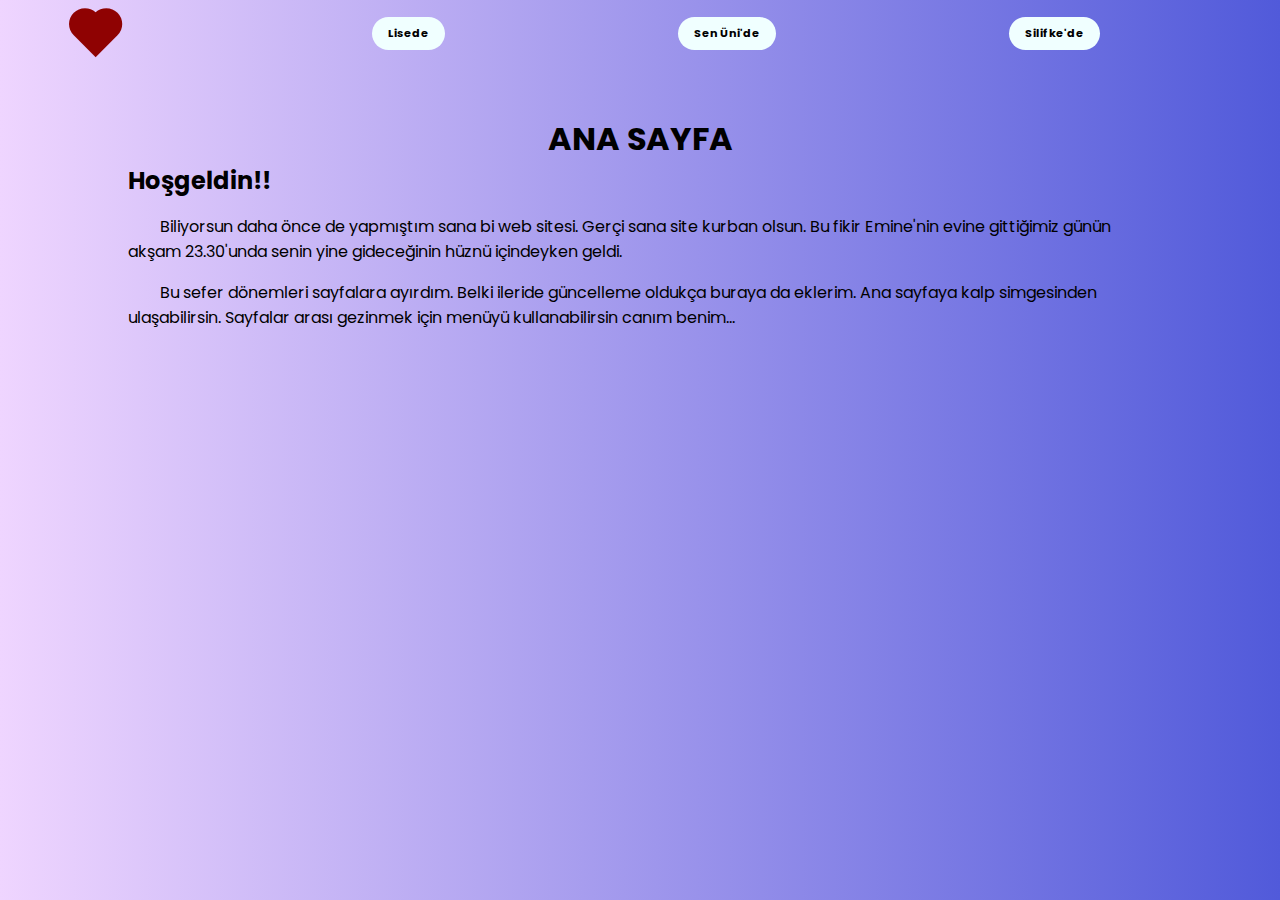
<file: index.html>
<!DOCTYPE html>
<html lang="en">

<head>
    <meta charset="UTF-8">
    <meta name="viewport" content="width=device-width, initial-scale=1.0">
    <title>Hicran Abla'm</title>
    <link rel="stylesheet" href="style.css">
    <link href='https://unpkg.com/boxicons@2.1.4/css/boxicons.min.css' rel='stylesheet'>
</head>

<body>
    <div class="navbar">
        <a href="index.html"><i class="bx bxs-heart"></i></a>
        <div id="links" class="links">
            <a href="lisede.html" class="menu-li">Lisede</a>
            <a href="unide.html" class="menu-li">Sen Üni'de</a>
            <a href="silifkede.html" class="menu-li">Silifke'de</a>
        </div>
    </div>

    <div class="container">
        <h1 class="page-info">ANA SAYFA</h1>
        <h2>Hoşgeldin!!</h2>
        <p class="index-p">Biliyorsun daha önce de yapmıştım sana bi web sitesi. Gerçi sana site kurban olsun. Bu fikir
            Emine'nin evine
            gittiğimiz günün akşam 23.30'unda senin yine gideceğinin hüznü içindeyken geldi.</p>
        <p class="index-p">Bu sefer dönemleri sayfalara ayırdım. Belki ileride güncelleme oldukça buraya da eklerim. Ana
            sayfaya kalp
            simgesinden ulaşabilirsin. Sayfalar arası gezinmek için menüyü kullanabilirsin canım benim...</p>
    </div>
</body>

</html>
</file>
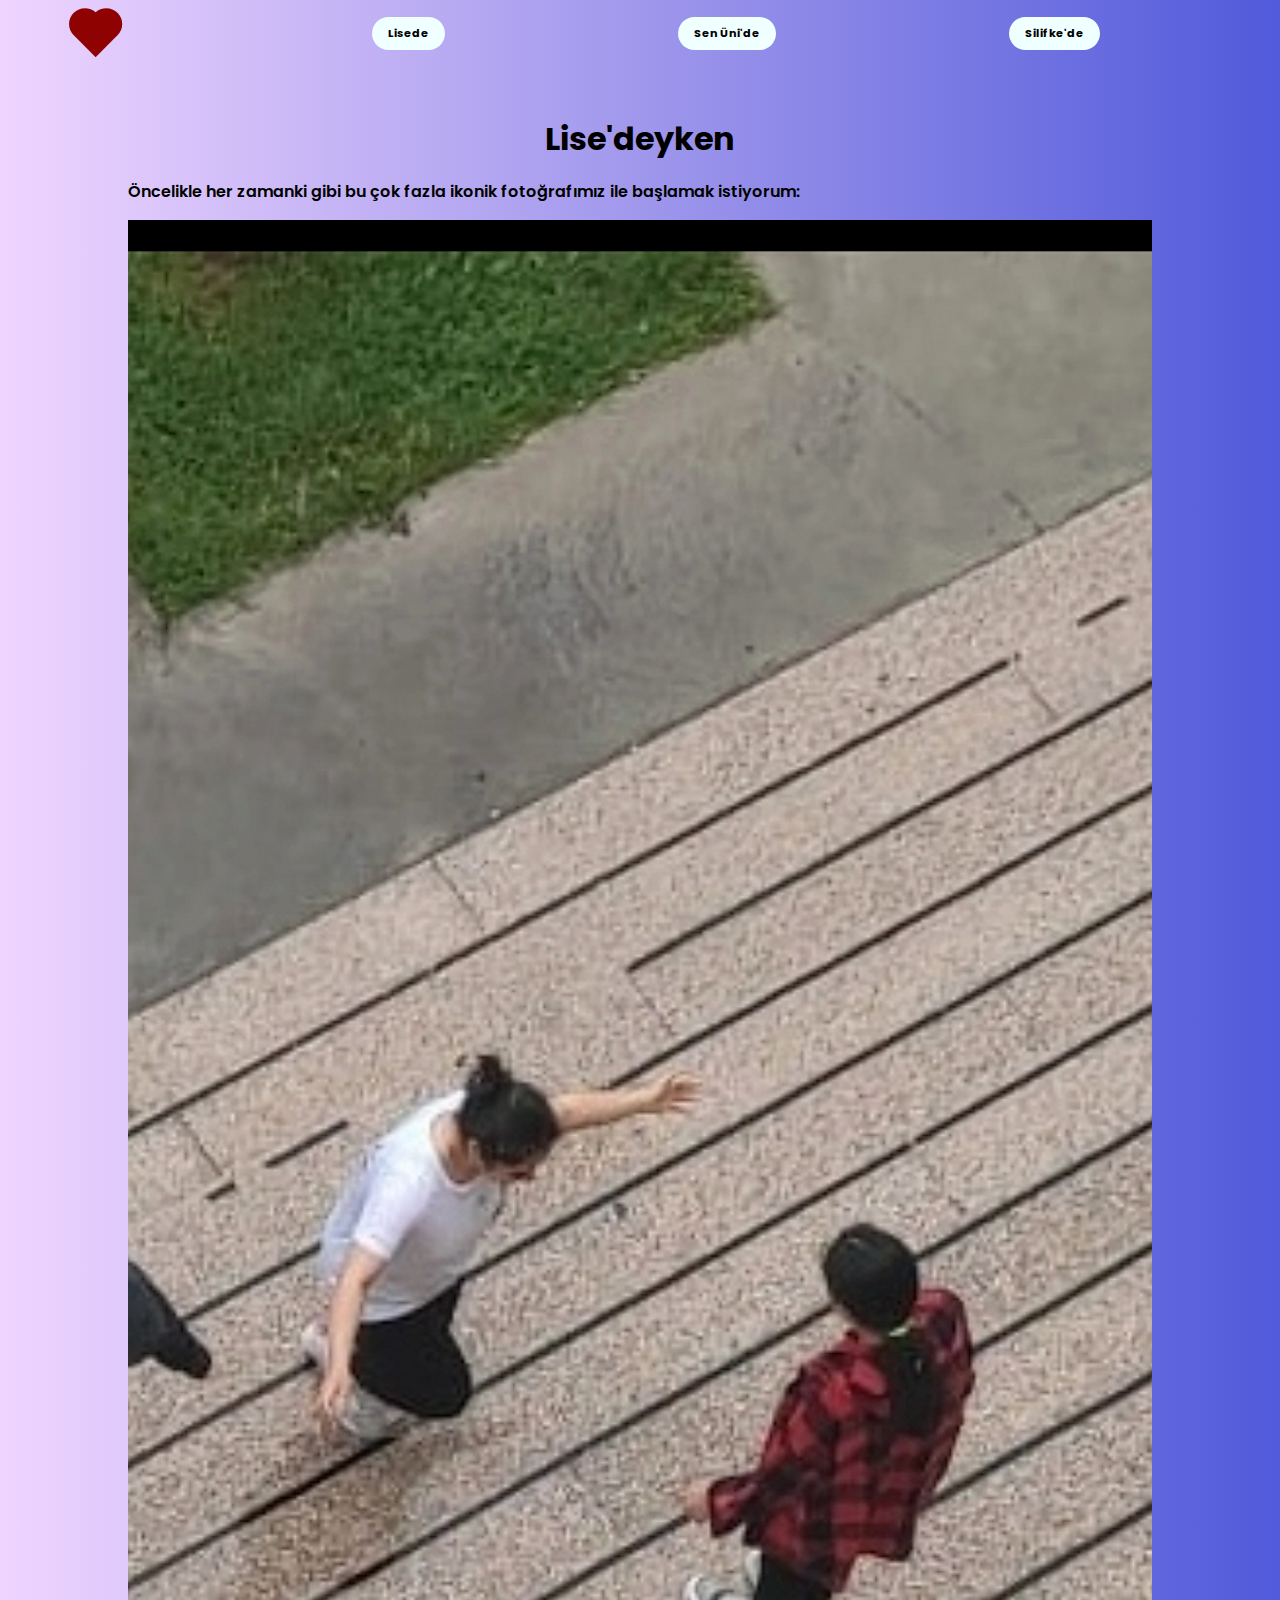
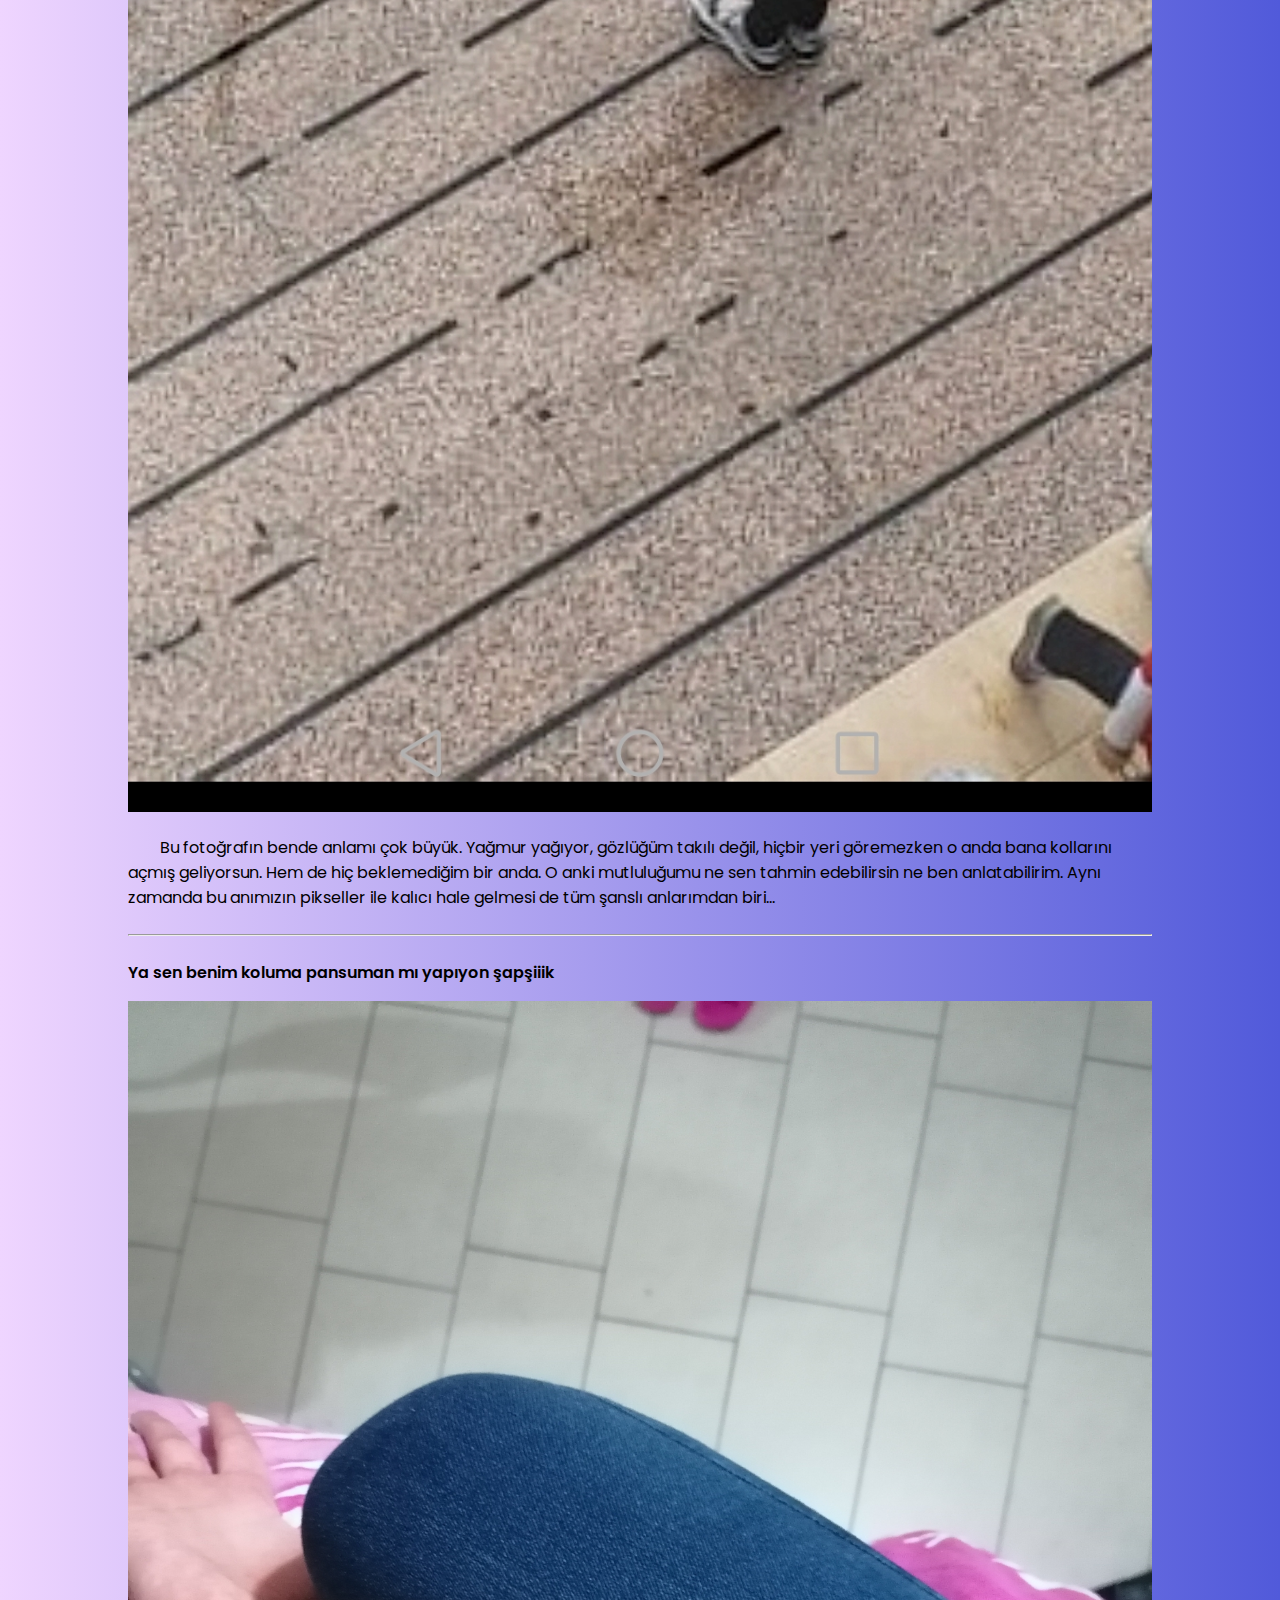
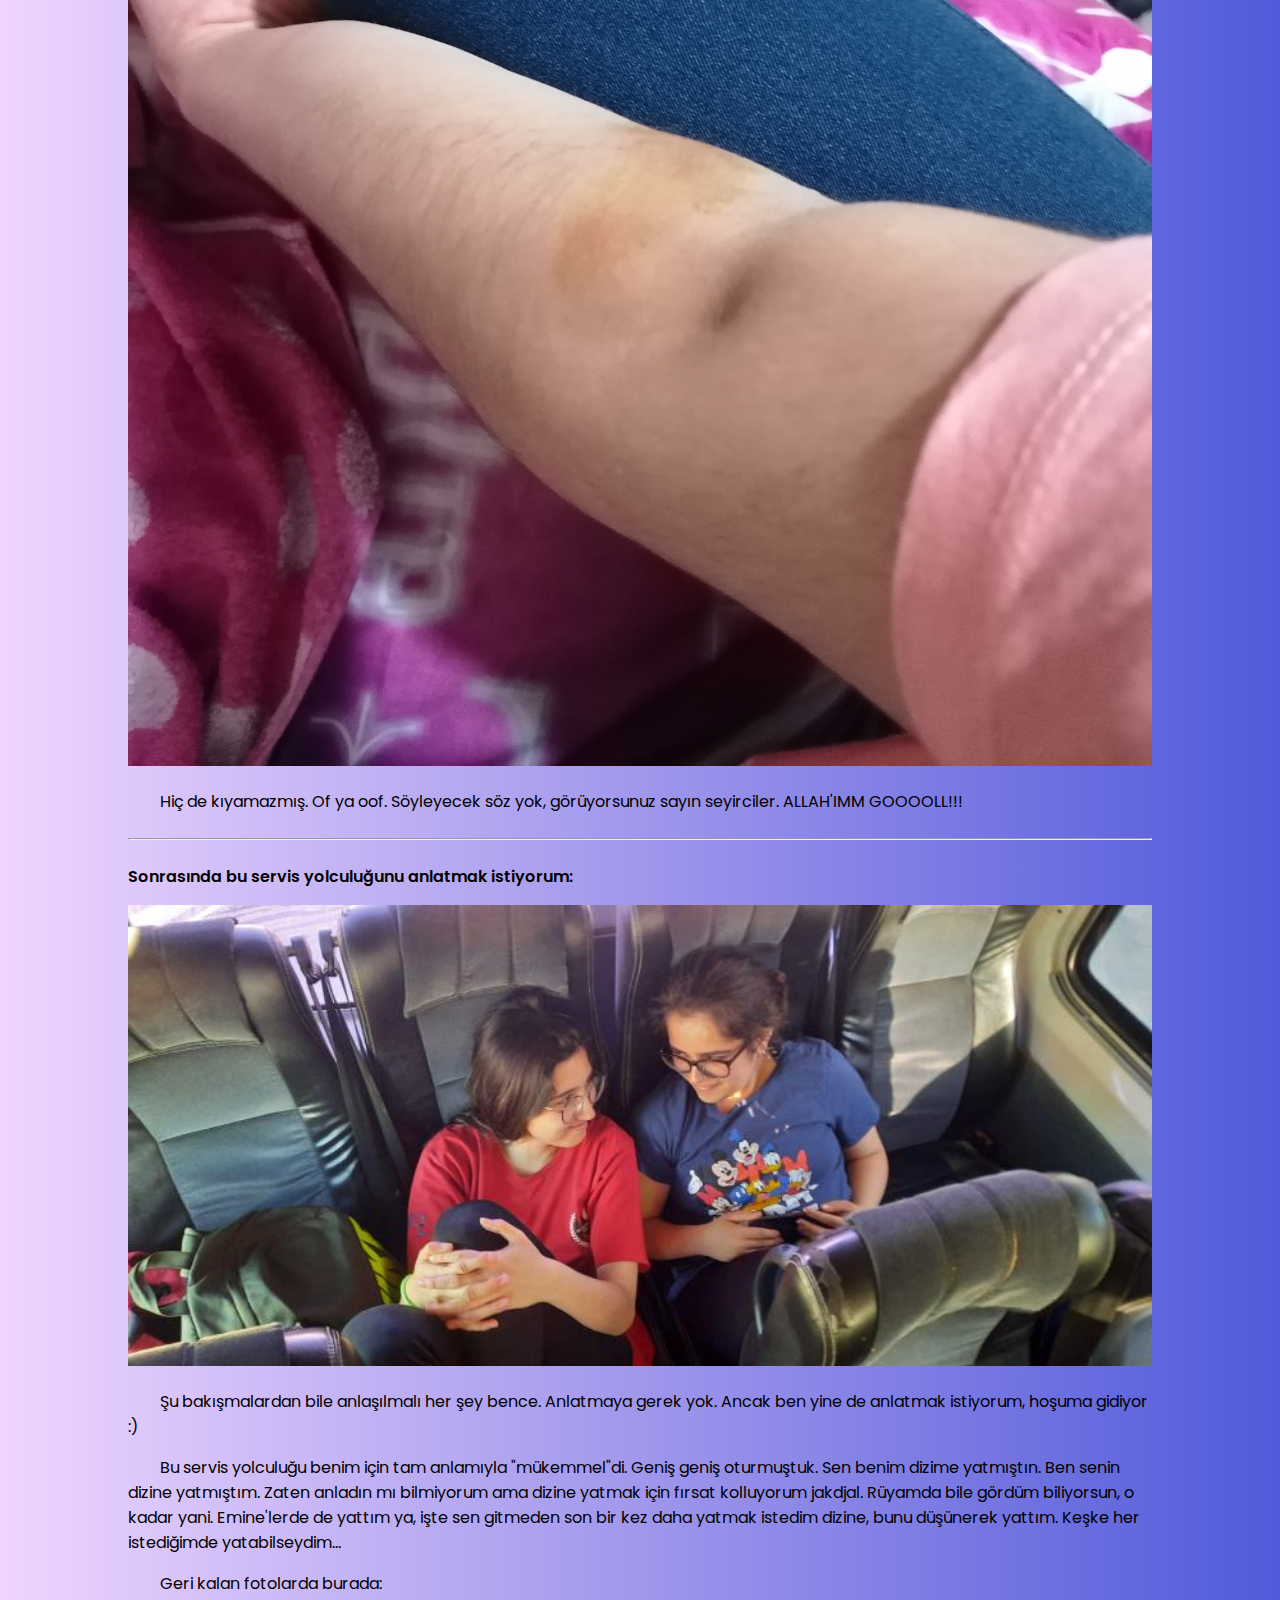
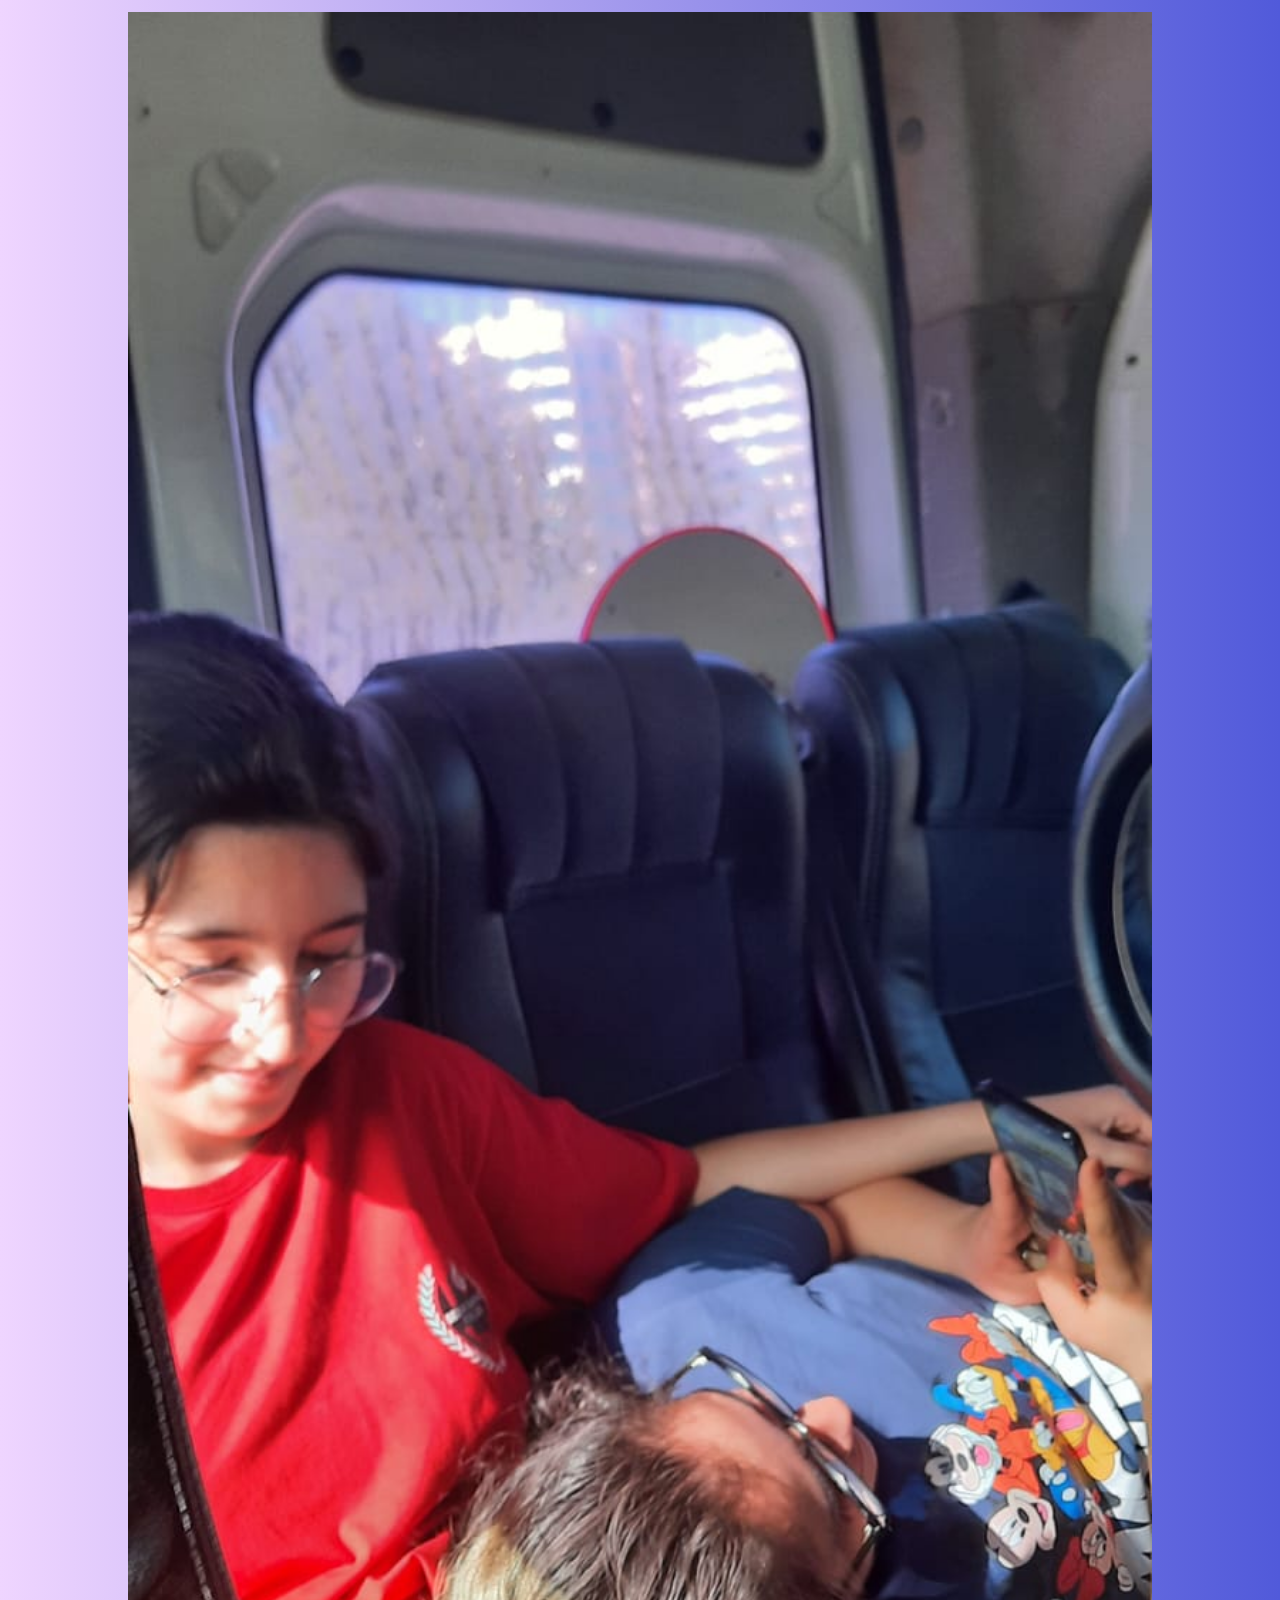
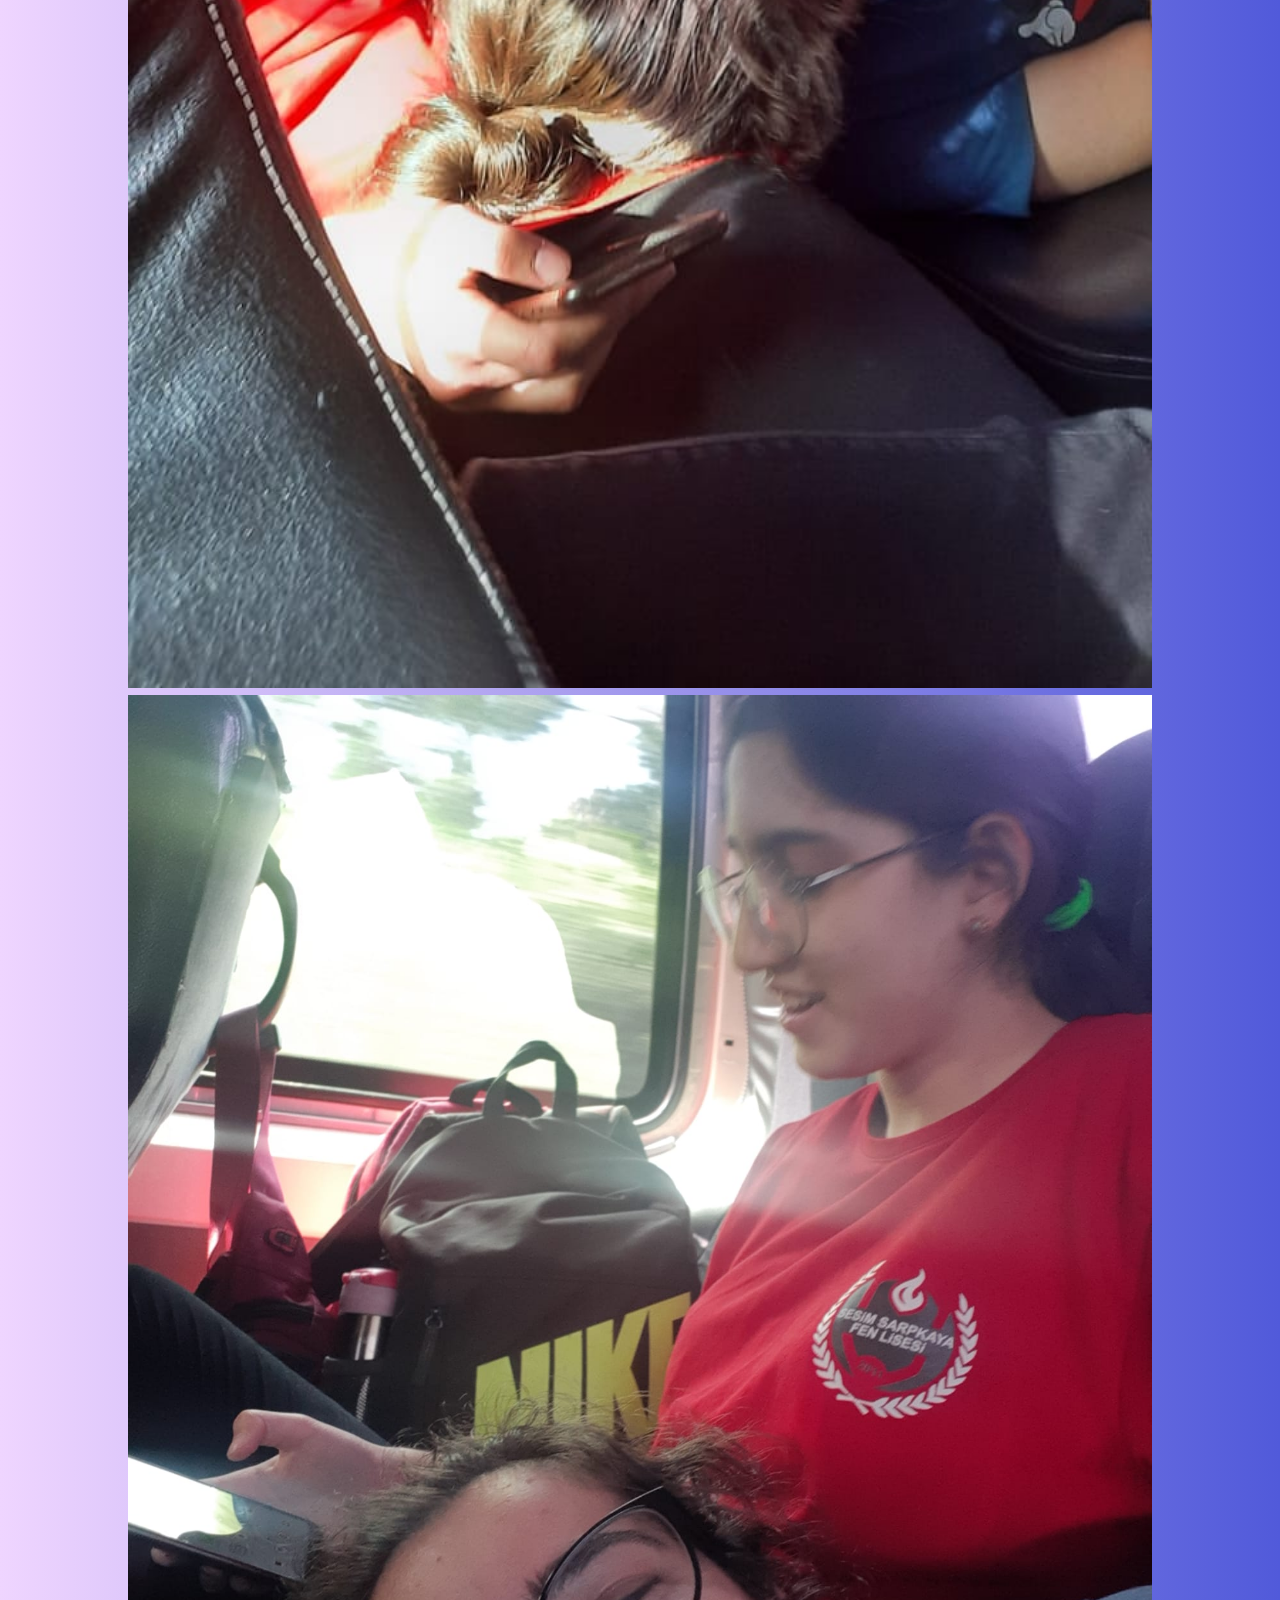
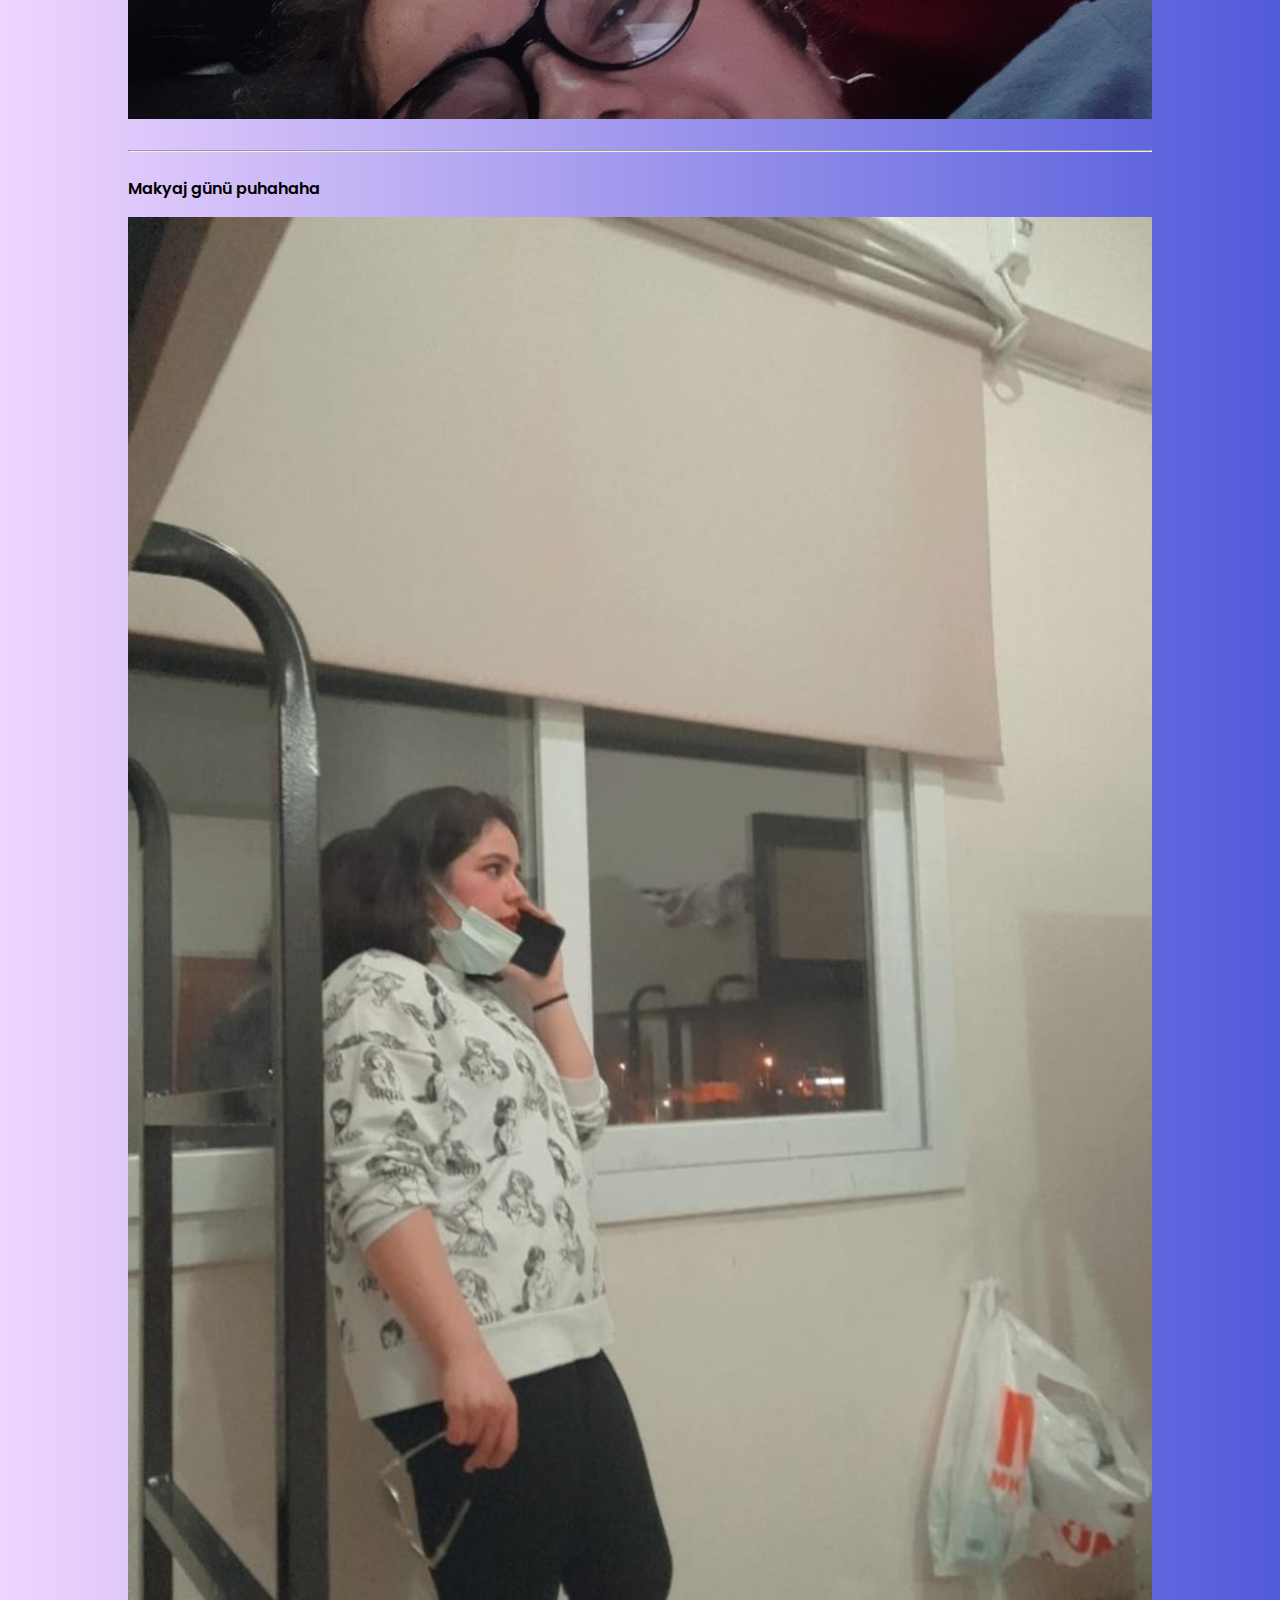
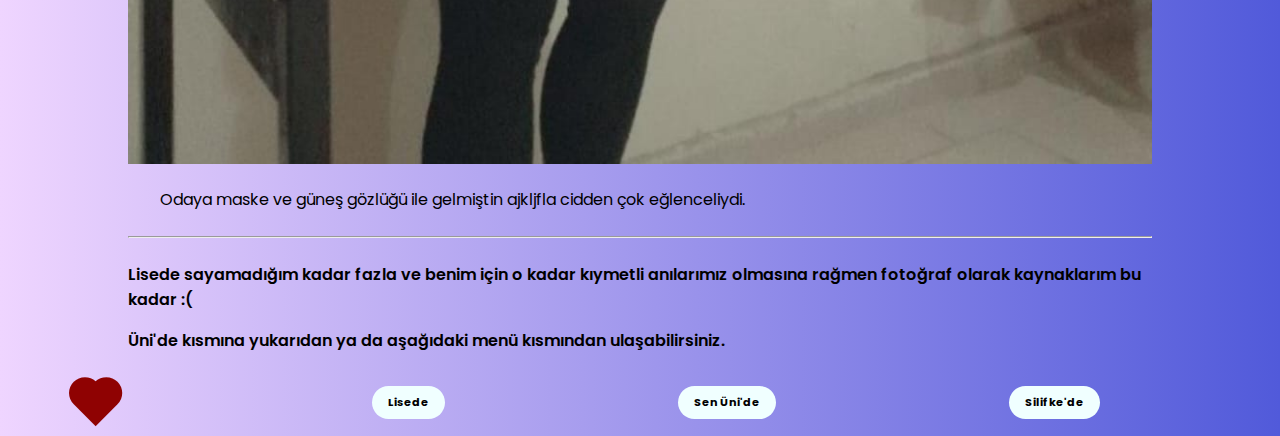
<file: lisede.html>
<!DOCTYPE html>
<html lang="en">

<head>
    <meta charset="UTF-8">
    <meta name="viewport" content="width=device-width, initial-scale=1.0">
    <title>Hicran Abla'm</title>
    <link rel="stylesheet" href="style.css">
    <link href='https://unpkg.com/boxicons@2.1.4/css/boxicons.min.css' rel='stylesheet'>
</head>

<body>
    <div class="navbar">
        <a href="index.html"><i class="bx bxs-heart"></i></a>
        <div id="links" class="links">
            <a href="lisede.html" class="menu-li">Lisede</a>
            <a href="unide.html" class="menu-li">Sen Üni'de</a>
            <a href="silifkede.html" class="menu-li">Silifke'de</a>
        </div>
    </div>
    <div class="container">
        <h1 class="page-info">Lise'deyken</h1>
        <p class="txt">Öncelikle her zamanki gibi bu çok fazla ikonik fotoğrafımız ile başlamak istiyorum: </p>
        <img src="images/lisede/merdiven.jpg">
        <p class="exp">Bu fotoğrafın bende anlamı çok büyük. Yağmur yağıyor, gözlüğüm takılı değil, hiçbir yeri
            göremezken o anda bana kollarını açmış geliyorsun. Hem de hiç beklemediğim bir anda. O anki mutluluğumu ne
            sen tahmin edebilirsin ne ben anlatabilirim. Aynı zamanda bu
            anımızın pikseller ile kalıcı hale gelmesi de tüm şanslı anlarımdan biri...</p>
        <hr>
        <p class="txt">Ya sen benim koluma pansuman mı yapıyon şapşiiik</p>
        <img src="images/lisede/pansuman.jpg">
        <p class="exp">Hiç de kıyamazmış. Of ya oof. Söyleyecek söz yok, görüyorsunuz sayın seyirciler. ALLAH'IMM
            GOOOOLL!!!</p>
        <hr>
        <p class="txt">Sonrasında bu servis yolculuğunu anlatmak istiyorum: </p>
        <img src="images/lisede/bakisma-servis.jpg" alt="">
        <p class="exp">Şu bakışmalardan bile anlaşılmalı her şey bence. Anlatmaya gerek yok. Ancak ben yine de anlatmak
            istiyorum, hoşuma gidiyor :)</p>
        <p class="exp">Bu servis yolculuğu benim için tam anlamıyla "mükemmel"di. Geniş geniş oturmuştuk. Sen benim
            dizime yatmıştın. Ben senin dizine yatmıştım. Zaten anladın mı bilmiyorum ama dizine yatmak için fırsat
            kolluyorum jakdjal. Rüyamda bile gördüm biliyorsun, o kadar yani. Emine'lerde de yattım ya, işte sen
            gitmeden
            son bir kez daha yatmak istedim dizine, bunu düşünerek yattım. Keşke her istediğimde yatabilseydim...</p>
        <p class="exp">Geri kalan fotolarda burada:</p>
        <img src="images/lisede/servis1.jpg">
        <img src="images/lisede/servis2.jpg">
        <hr>
        <p class="txt">Makyaj günü puhahaha</p>
        <img src="images/lisede/makyaj.jpg">
        <p class="exp">Odaya maske ve güneş gözlüğü ile gelmiştin ajkljfla cidden çok eğlenceliydi.</p>
        <hr>
        <p class="txt">Lisede sayamadığım kadar fazla ve benim için o kadar kıymetli anılarımız olmasına rağmen fotoğraf
            olarak kaynaklarım bu kadar :( </p>
        <p class="txt">Üni'de kısmına yukarıdan ya da aşağıdaki menü kısmından ulaşabilirsiniz.</p>
    </div>
    <div class="navbar">
        <a href="index.html"><i class="bx bxs-heart"></i></a>
        <div id="links" class="links">
            <a href="lisede.html" class="menu-li">Lisede</a>
            <a href="unide.html" class="menu-li">Sen Üni'de</a>
            <a href="silifkede.html" class="menu-li">Silifke'de</a>
        </div>
    </div>
</body>

</html>
</file>
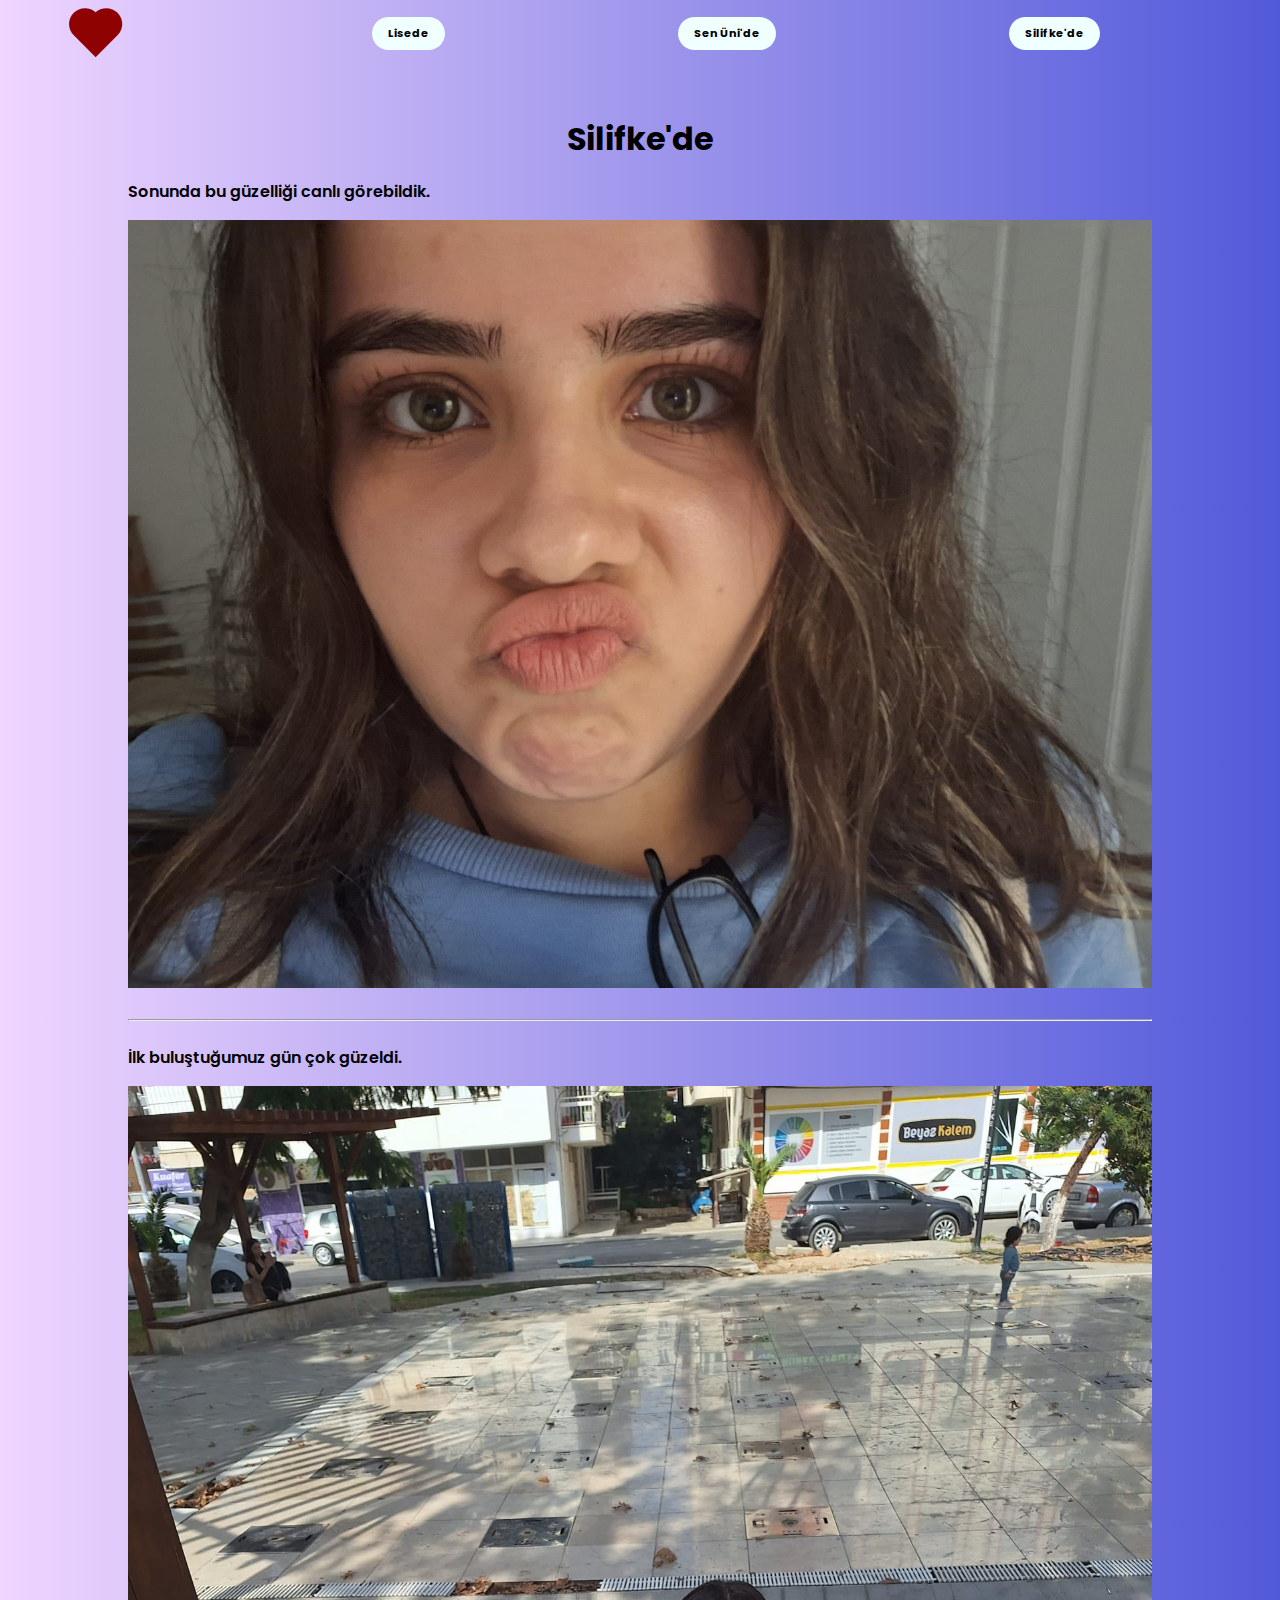
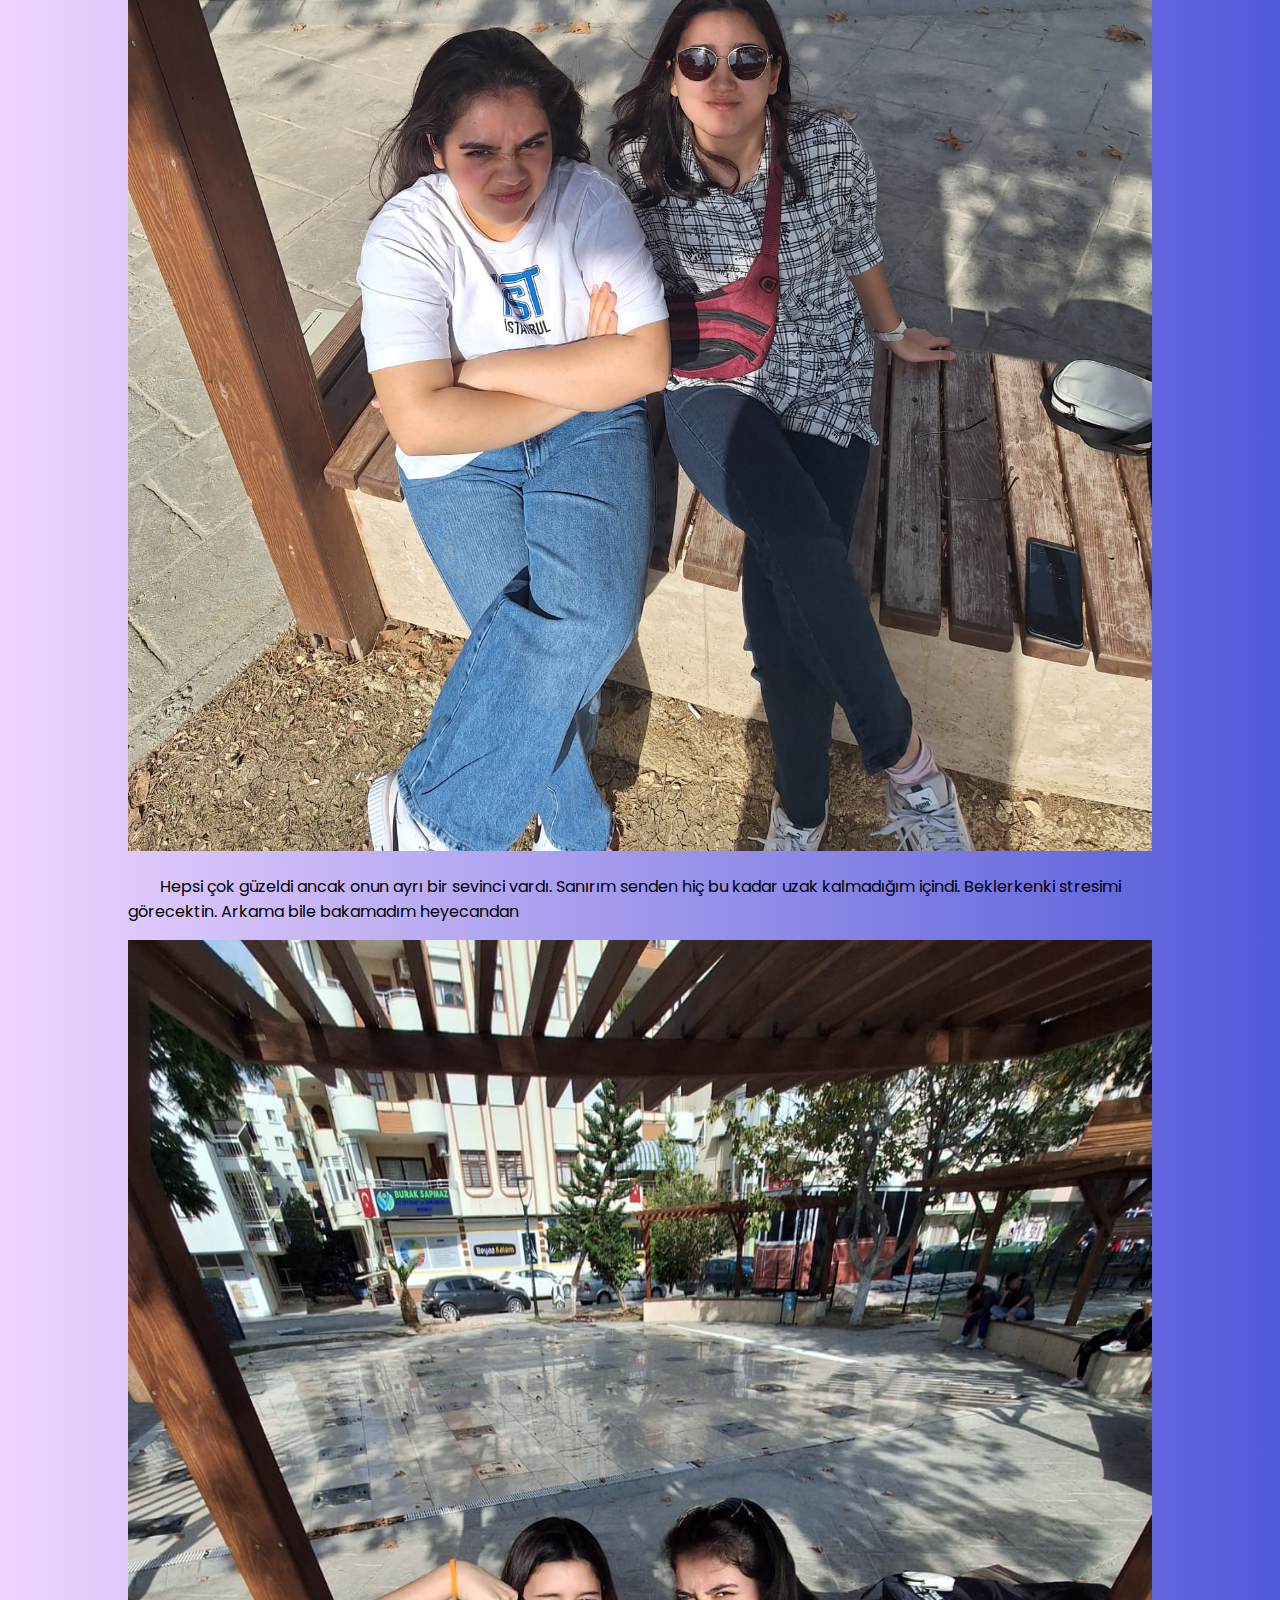
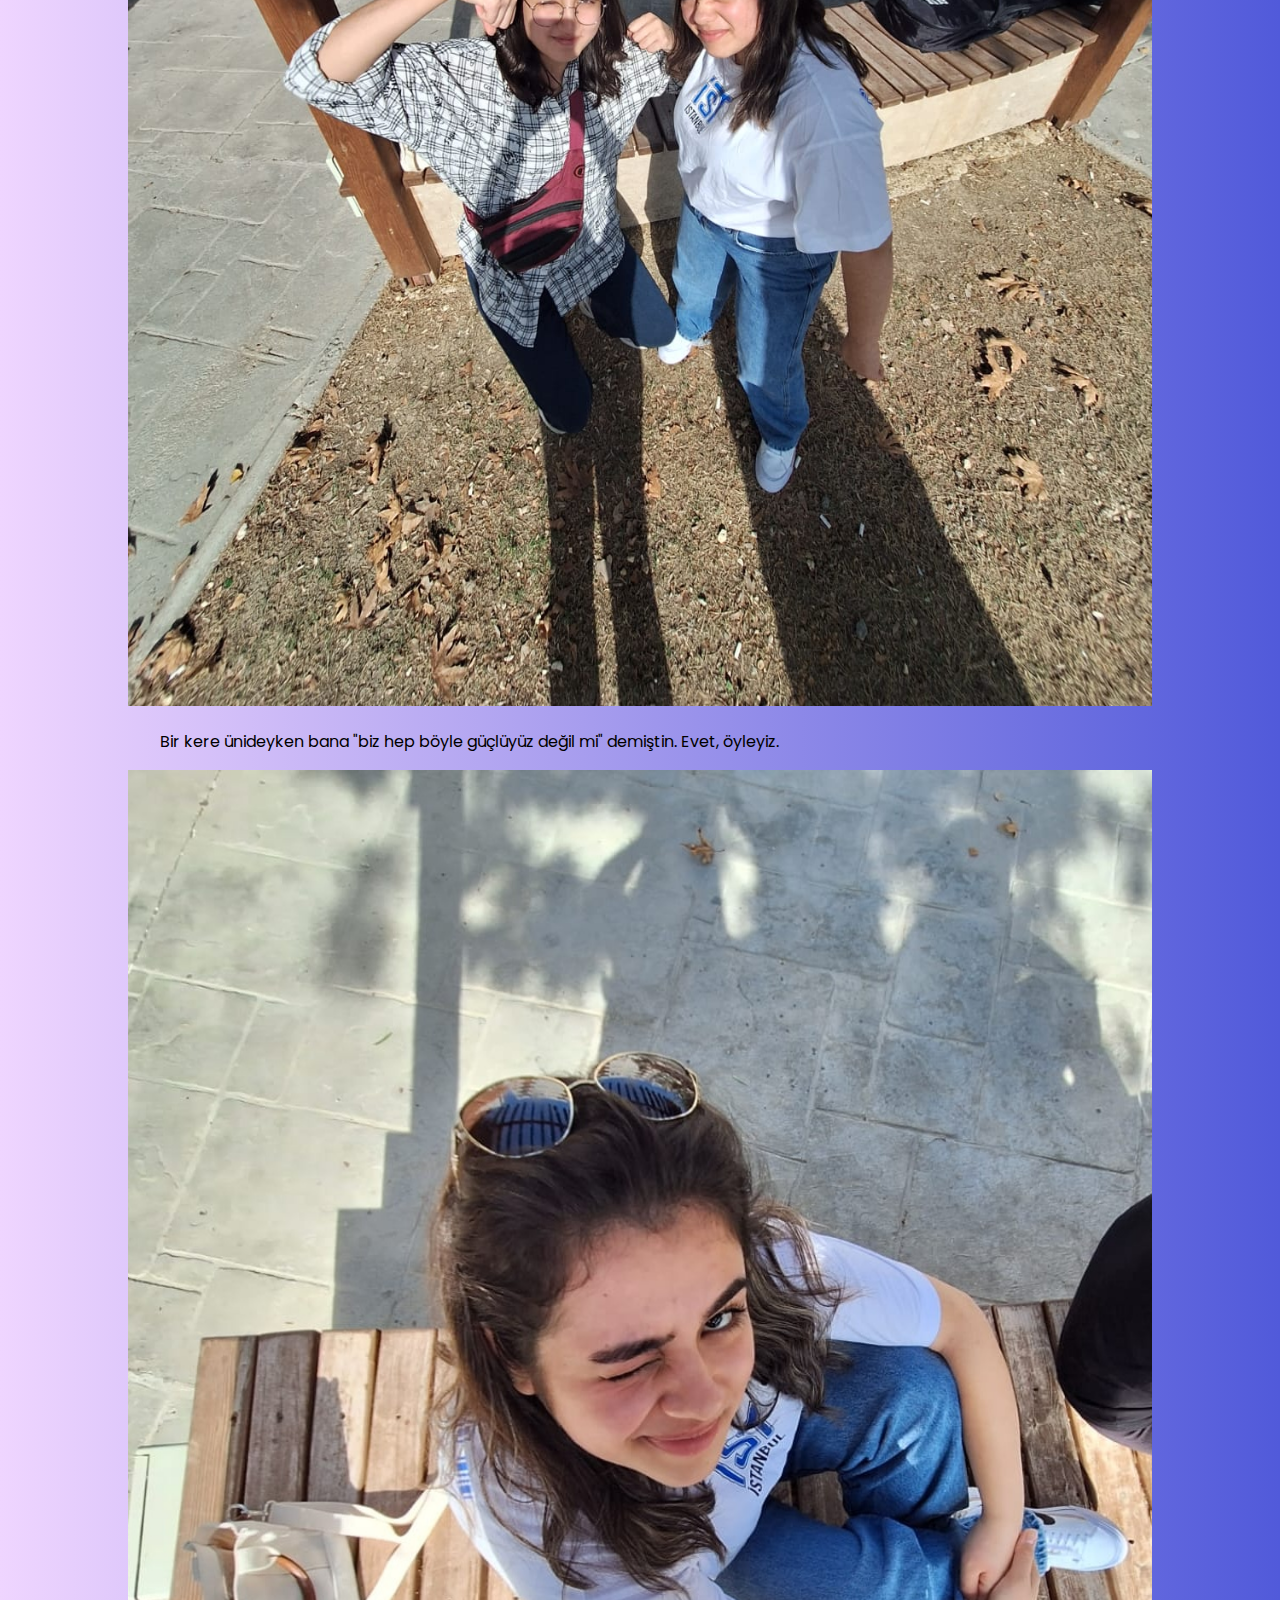
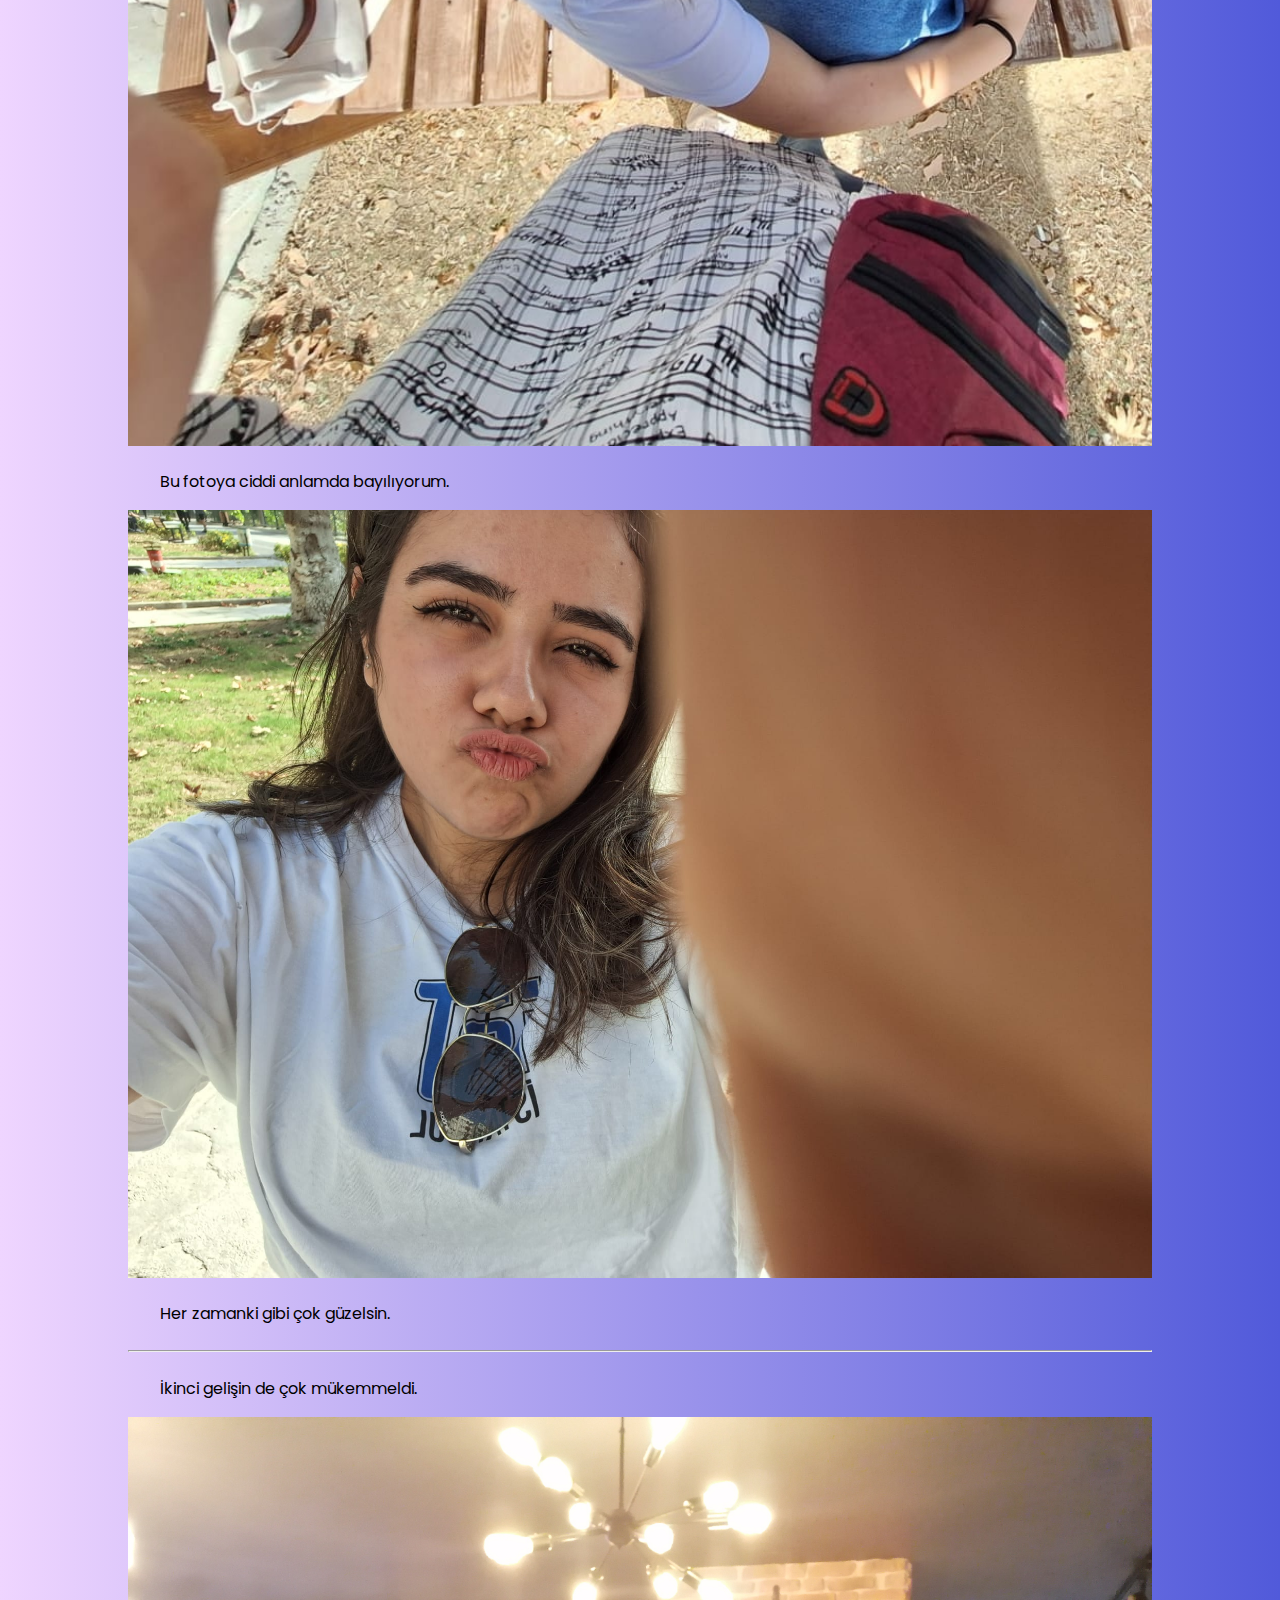
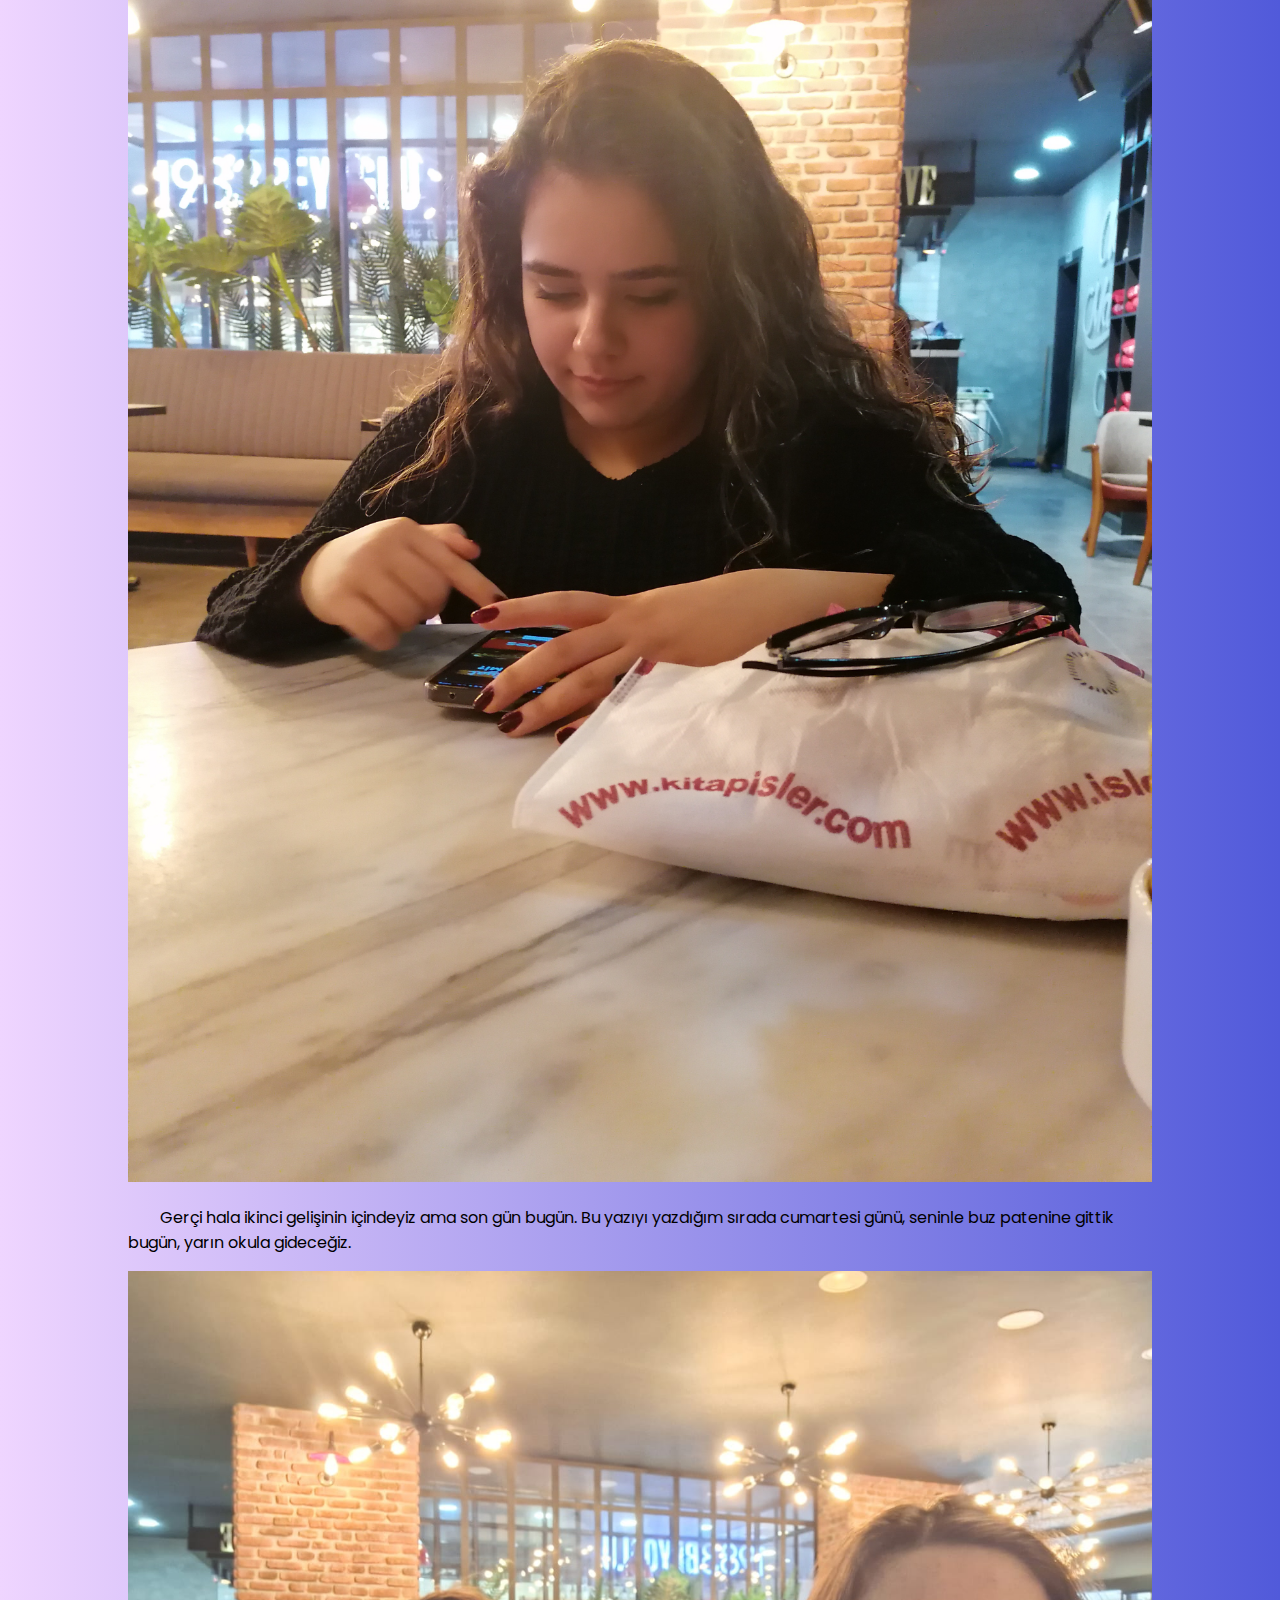
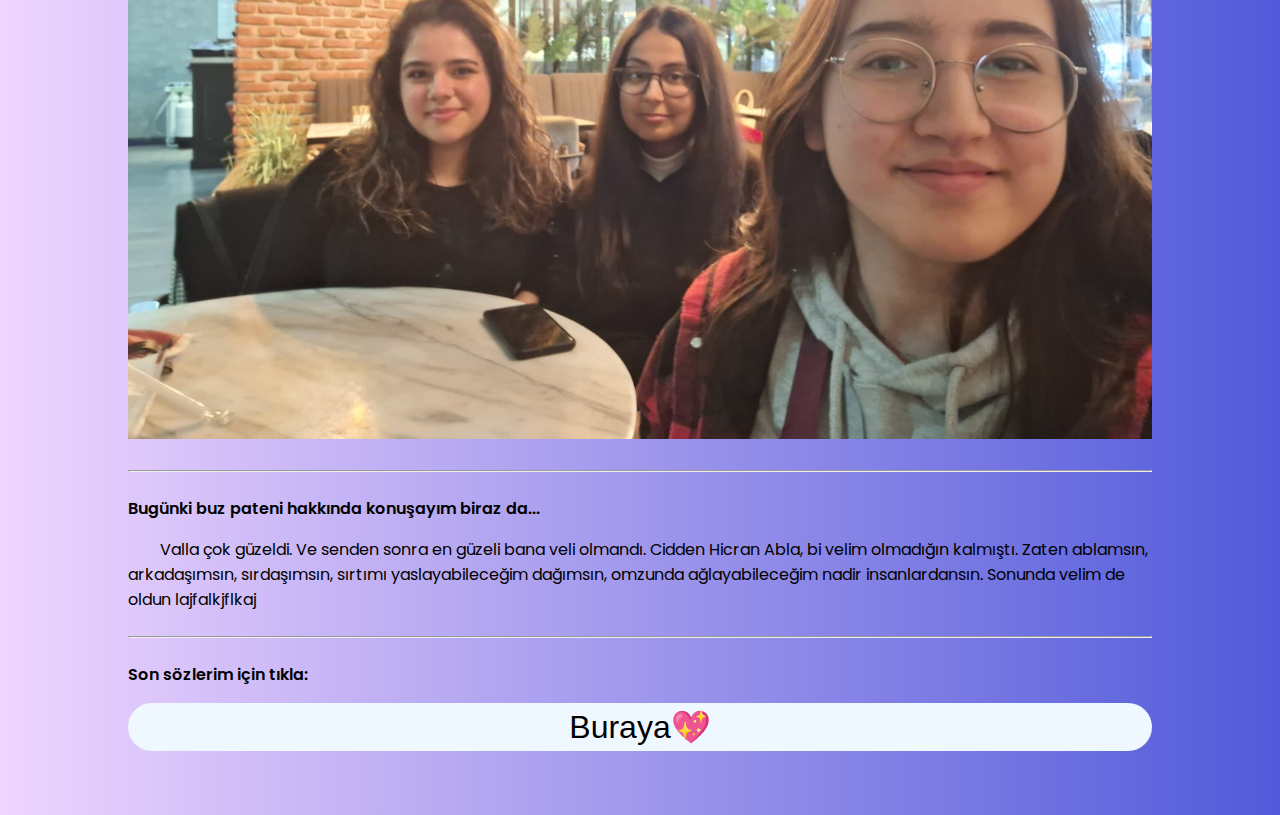
<file: silifkede.html>
<!DOCTYPE html>
<html lang="en">

<head>
    <meta charset="UTF-8">
    <meta name="viewport" content="width=device-width, initial-scale=1.0">
    <title>Hicran Abla'm</title>
    <link rel="stylesheet" href="style.css">
    <link href='https://unpkg.com/boxicons@2.1.4/css/boxicons.min.css' rel='stylesheet'>
</head>

<body>
    <div class="navbar">
        <a href="index.html"><i class="bx bxs-heart"></i></a>
        <div id="links" class="links">
            <a href="lisede.html" class="menu-li">Lisede</a>
            <a href="unide.html" class="menu-li">Sen Üni'de</a>
            <a href="silifkede.html" class="menu-li">Silifke'de</a>
        </div>
    </div>
    <div class="container">
        <h1 class="page-info">Silifke'de</h1>
        <p class="txt">Sonunda bu güzelliği canlı görebildik.</p>
        <img src="images/silifkede/güzellik.jpg" alt="">
        <hr>
        <!-- <p class="txt"></p>
        <img src="">
        <p class="exp"></p> -->
        <p class="txt">İlk buluştuğumuz gün çok güzeldi.</p>
        <img src="images/silifkede/gözlük.jpg">
        <p class="exp">Hepsi çok güzeldi ancak onun ayrı bir sevinci vardı. Sanırım senden hiç bu kadar uzak kalmadığım
            içindi. Beklerkenki stresimi görecektin. Arkama bile bakamadım heyecandan</p>
        <img src="images/silifkede/güçlü.jpg">
        <p class="exp">Bir kere ünideyken bana "biz hep böyle güçlüyüz değil mi" demiştin. Evet, öyleyiz.</p>
        <img src="images/silifkede/otur-park.jpg">
        <p class="exp">Bu fotoya ciddi anlamda bayılıyorum.</p>
        <img src="images/silifkede/tek.jpg" alt="">
        <p class="exp">Her zamanki gibi çok güzelsin.</p>
        <hr>
        <p class="exp">İkinci gelişin de çok mükemmeldi.</p>
        <img src="images/silifkede/beyoglu-telefona-bakarken.jpg" alt="">
        <p class="exp">Gerçi hala ikinci gelişinin içindeyiz ama son gün bugün. Bu yazıyı yazdığım sırada cumartesi
            günü, seninle buz
            patenine gittik bugün, yarın okula gideceğiz.</p>
        <img src="images/silifkede/ikinci-üçlü.jpg">
        <hr>
        <p class="txt">Bugünki buz pateni hakkında konuşayım biraz da...</p>
        <p class="exp">Valla çok güzeldi. Ve senden sonra en güzeli bana veli olmandı. Cidden Hicran Abla, bi velim
            olmadığın kalmıştı. Zaten ablamsın, arkadaşımsın, sırdaşımsın, sırtımı yaslayabileceğim dağımsın, omzunda
            ağlayabileceğim nadir insanlardansın. Sonunda velim de oldun lajfalkjflkaj</p>
        <hr>
        <p class="txt">Son sözlerim için tıkla: </p>
        <a href="son.html"><button class="son-link">Buraya💖</button></a>


    </div>
</body>

</html>
</file>
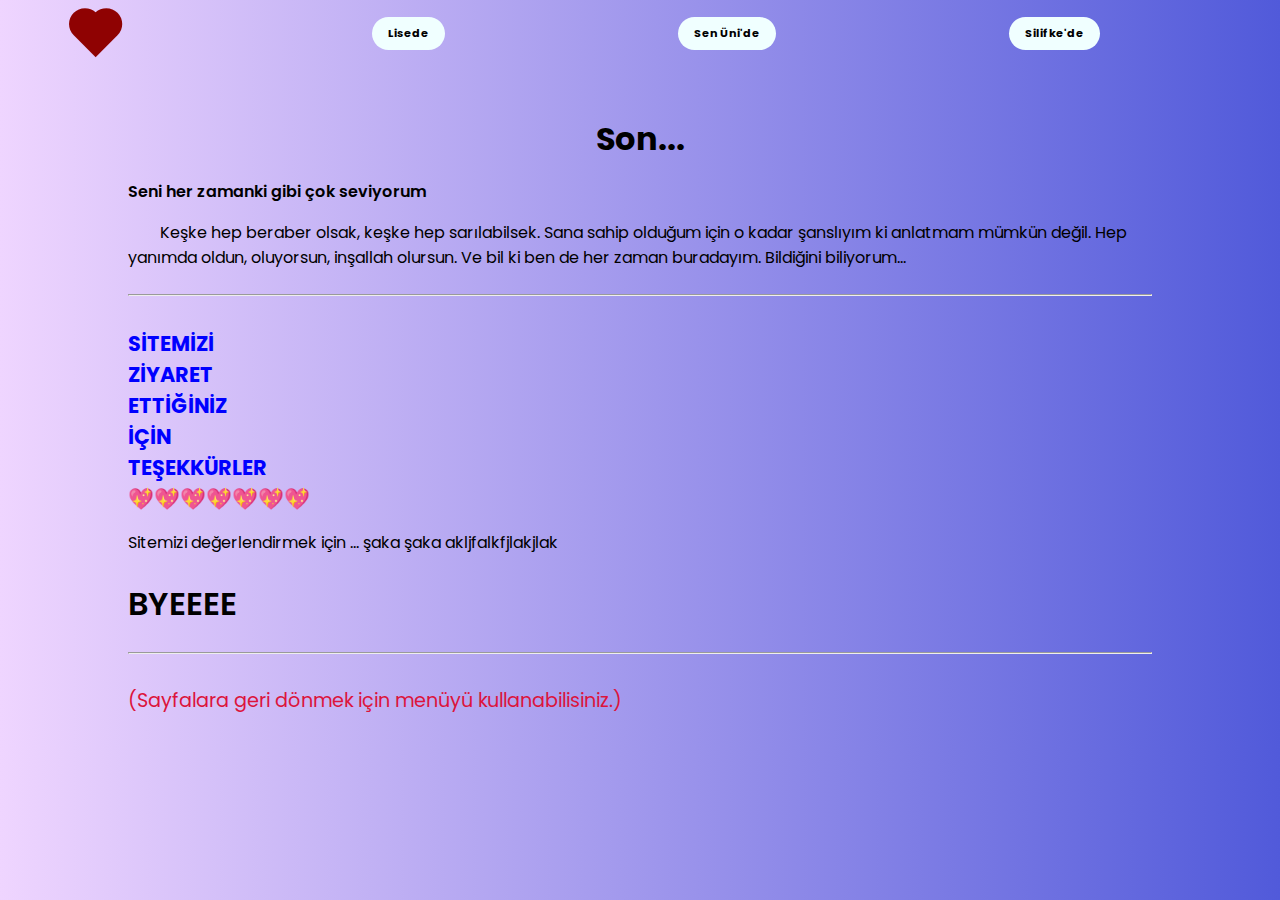
<file: son.html>
<!DOCTYPE html>
<html lang="en">

<head>
    <meta charset="UTF-8">
    <meta name="viewport" content="width=device-width, initial-scale=1.0">
    <title>Hicran Abla'm</title>
    <link rel="stylesheet" href="style.css">
    <link href='https://unpkg.com/boxicons@2.1.4/css/boxicons.min.css' rel='stylesheet'>
</head>

<body>
    <div class="navbar">
        <a href="index.html"><i class="bx bxs-heart"></i></a>
        <div id="links" class="links">
            <a href="lisede.html" class="menu-li">Lisede</a>
            <a href="unide.html" class="menu-li">Sen Üni'de</a>
            <a href="silifkede.html" class="menu-li">Silifke'de</a>
        </div>
    </div>

    <div class="container">
        <h1 class="page-info">Son...</h1>
        <p class="txt">Seni her zamanki gibi çok seviyorum</p>
        <p class="exp">Keşke hep beraber olsak, keşke hep sarılabilsek.
            Sana sahip olduğum için o kadar şanslıyım ki anlatmam mümkün değil.
            Hep yanımda oldun, oluyorsun, inşallah olursun. Ve bil ki ben de her zaman buradayım. Bildiğini biliyorum...
        </p>
        <hr>
        <p class="son">SİTEMİZİ <br>
            ZİYARET <br>
            ETTİĞİNİZ <br>
            İÇİN <br>
            TEŞEKKÜRLER <br>
            💖💖💖💖💖💖💖</p>
        <p class="son2">Sitemizi değerlendirmek için ... şaka şaka akljfalkfjlakjlak <br><br>
            <span>BYEEEE</span>
        </p>
        <hr>
        <p class="navigasyon">(Sayfalara geri dönmek için menüyü kullanabilisiniz.)</p>
    </div>
</body>

</html>
</file>
<file: style.css>
@import url("https://fonts.googleapis.com/css2?family=Poppins&display=swap");

* {
  margin: 0;
  padding: 0;
  box-sizing: border-box;
}

a {
  text-decoration: none;
  color: black;
}

body {
  background: linear-gradient(90deg, #efd5ff 0%, #515ada 100%);
  font-family: "Poppins", sans-serif;
}

.bx {
  font-size: 4rem;
}

.bxs-heart {
  color: rgb(143, 2, 2);
}

/* navbar */

.navbar {
  display: flex;
  justify-content: space-around;
  /* position: fixed;
    top: 0;
    left: 0;
    z-index:100; */
}

.links {
  display: flex;
  justify-content: space-around;
  align-items: center;
  width: 75%;
}

.menu-li {
  font-size: 0.7rem;
  font-weight: bold;
  background-color: azure;
  border-radius: 2rem;
  padding: 0.5rem 1rem;
}

/* içerik */
.container {
  width: 80%;
  position: relative;
  left: 10%;
  margin-top: 3rem;
}

.page-info {
  text-align: center;
}

img {
  width: 100%;
}

.txt {
  margin-top: 1rem;
  margin-bottom: 1rem;
  font-weight: 600;
}

.exp {
  margin-top: 1rem;
  margin-bottom: 1rem;
  text-indent: 2rem;
}

hr {
  margin-bottom: 1.5rem;
  margin-top: 1.5rem;
  color: black;
}

/* index.html */
.index-p {
  text-indent: 2rem;
  margin-top: 1rem;
}

.son {
  color: blue;
  font-weight: 700;
  font-size: 1.3rem;
  margin-top: 2rem;
}

.son2 {
  margin-top: 1rem;
}

.navigasyon {
  margin-top: 2rem;
  margin-bottom: 2rem;
  color: crimson;
  font-size: 1.2rem;
}

.son-link {
  width: 100%;
  height: 3rem;
  background-color: aliceblue;
  font-size: 2rem;
  border: none;
  border-radius: 2rem;
  margin-bottom: 4rem;
}

span {
  font-size: 2rem;
  font-weight: 600;
}
</file>
